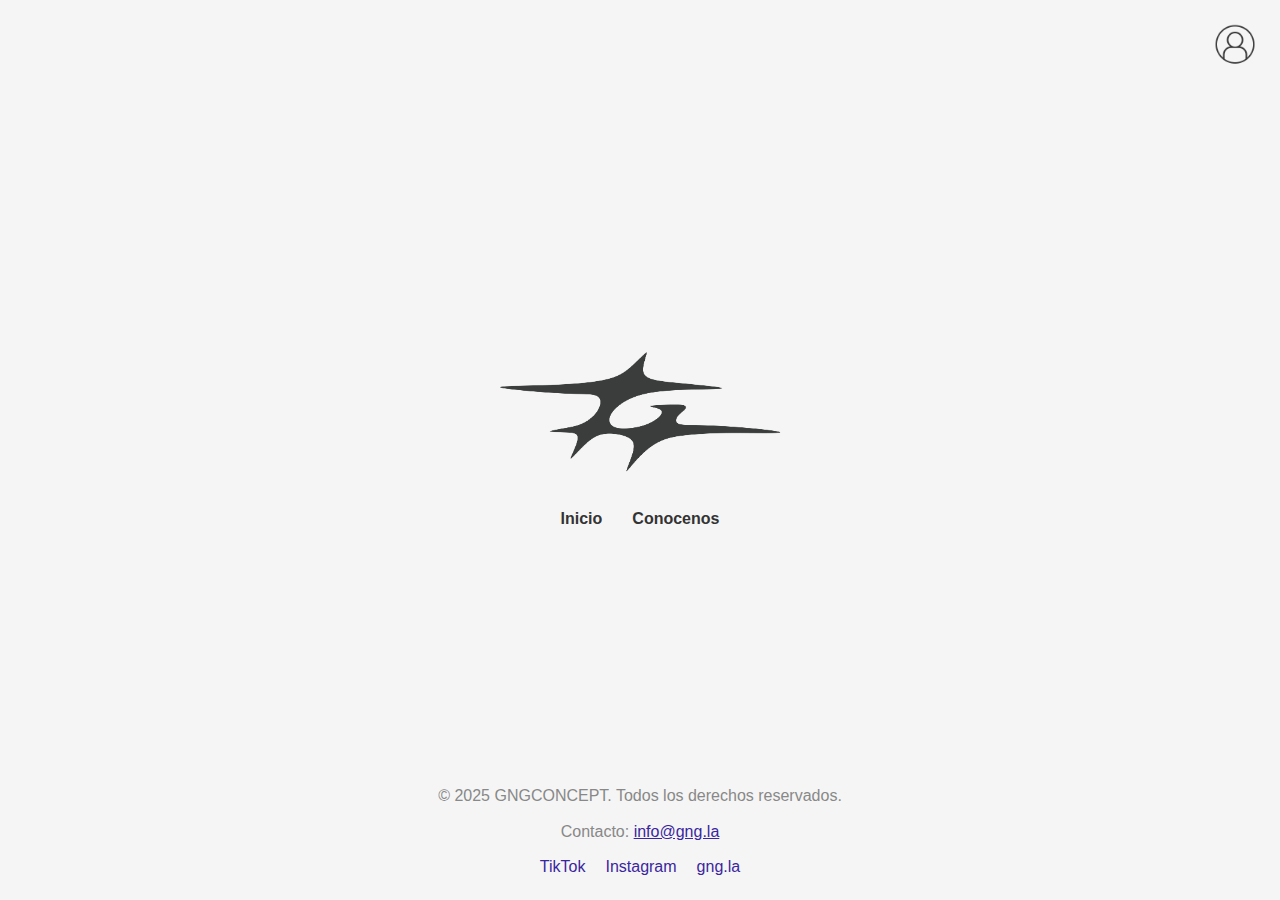
<file: index.html>
<!DOCTYPE html>
<html lang="es">
<head>
    <meta charset="UTF-8">
    <title>Tienda Online - Inicio</title>
    <link rel="stylesheet" href="css/style.css">
    <link rel="icon" href="Logoweb.png"> 
    <meta name="viewport" content="width=device-width, initial-scale=1.0">
</head>
<body>
    <header class="CabeceraSesion">
        <a href = "InicioSesion.html" >
        <img src =img/IniciodeSesion.png alt="Logo de Inicio de Sesion" class="logoSesion">
        </a> 
    </header>
    <main class="paginaprincipal">
        <div class="FotoProductos"> 
            <a href="Productos.html">
                <img class="logo" src= "img/Logoweb.png" alt="logo principal">
            </a> 
            <nav class="navegadorpaginas">
                <ul>
                    <li><a href="index.html">Inicio</a></li>
                    <li><a href="conocenos.html">Conocenos</a></li>
                </ul>
            </nav>
        </div>
    </main>
    
    <footer>
        <p>&copy; 2025 GNGCONCEPT. Todos los derechos reservados.</p>
        <p>Contacto: <a class = "contacto" href="mailto:info@gng.la">info@gng.la</a></p>
        <ul class="redes">
            <li><a href="https://www.tiktok.com/@gng_la">TikTok</a></li>
            <li><a href="https://www.instagram.com/gng.la/">Instagram</a></li>
            <li><a href="https://gng.la/?fbclid=PAZXh0bgNhZW0CMTEAAacppswVg00cTLgOGoFL5g9ITeywrq4RpvFqLQtRa02Vsi8UsEtq618NjhLbVg_aem_0sHKIz45VPwEys_NxoaFTw">gng.la</a></li>
        </ul>
    </footer>
</body>
</html>
</file>
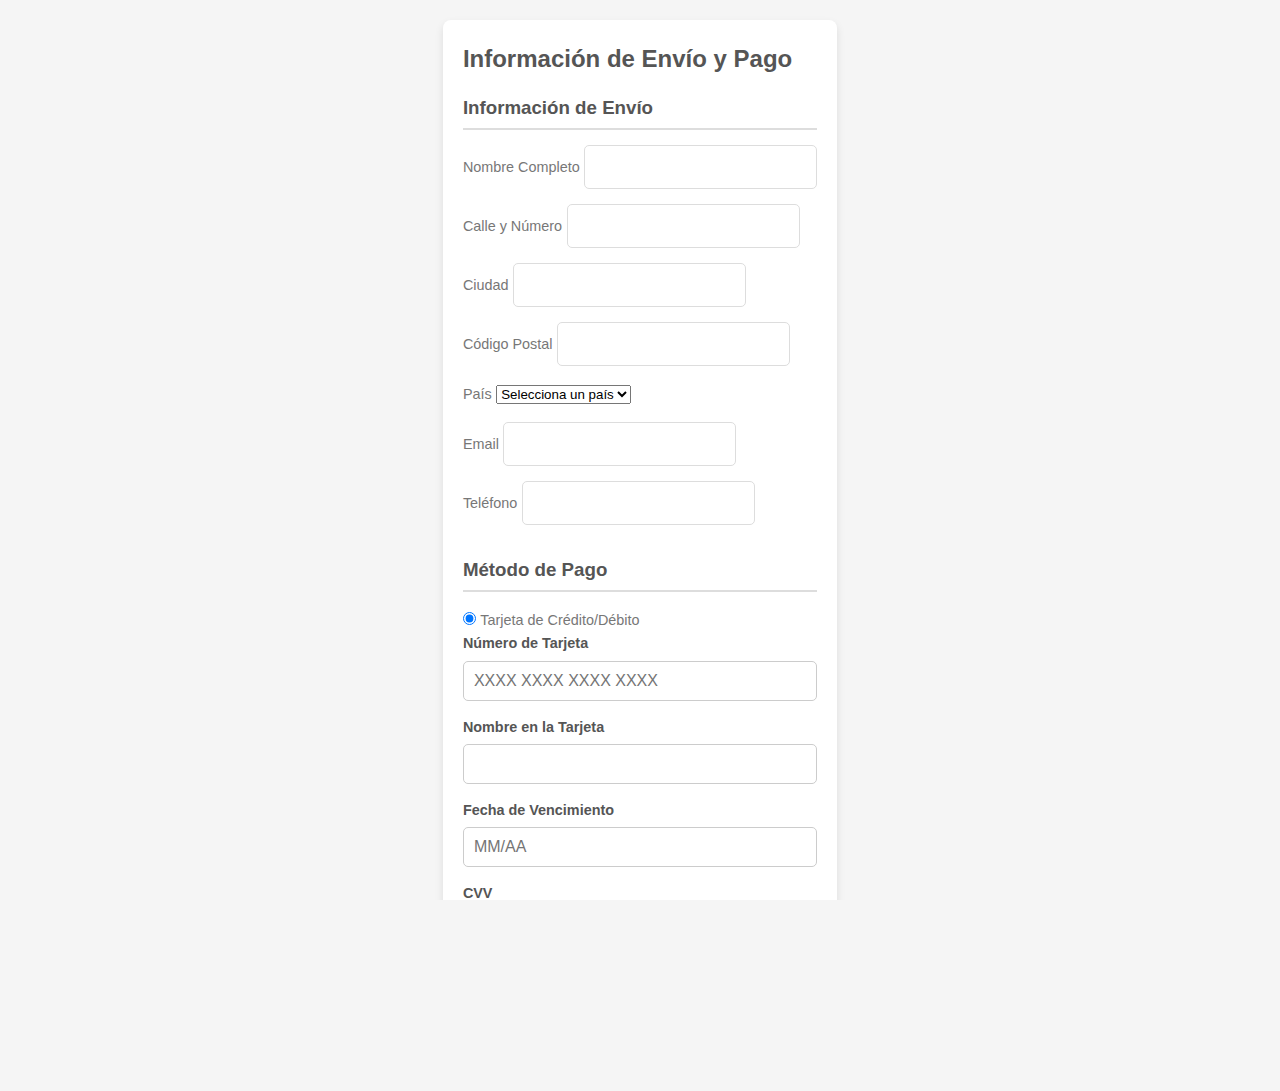
<file: Comprar.html>
<!DOCTYPE html>
<html lang="es">
<head>
    <meta charset="UTF-8">
    <meta name="viewport" content="width=device-width, initial-scale=1.0">
    <title>Página de Pago</title>
    <link rel="stylesheet" href="css/style.css">
</head>
<body class = "ComprarBody">
    <div class="Todo">
        <h2>Información de Envío y Pago</h2>
        
        <div class="EnvioYPago">
            <h3>Información de Envío</h3>
            <form action="#" method="post">
                <div class="NombreLocalizacionEmailTelPa">
                    <label for="nombre">Nombre Completo</label>
                    <input type="text" id="nombre" name="nombre" required>
                </div>
                <div class="NombreLocalizacionEmailTelPa">
                    <label for="calle">Calle y Número</label>
                    <input type="text" id="calle" name="calle" required>
                </div>
                <div class="NombreLocalizacionEmailTelPa">
                    <label for="ciudad">Ciudad</label>
                    <input type="text" id="ciudad" name="ciudad" required>
                </div>
                <div class="NombreLocalizacionEmailTelPa">
                    <label for="cp">Código Postal</label>
                    <input type="text" id="cp" name="cp" required>
                </div>
                <div class="NombreLocalizacionEmailTelPa">
                    <label for="pais">País</label>
                    <select id="pais" name="pais" required>
                        <option value="">Selecciona un país</option>
                        <option value="es">España</option>
                        <option value="mx">México</option>
                        <option value="ar">Argentina</option>
                        </select>
                </div>
                <div class="NombreLocalizacionEmailTelPa">
                    <label for="email">Email</label>
                    <input type="email" id="email" name="email" required>
                </div>
                <div class="NombreLocalizacionEmailTelPa">
                    <label for="telefono">Teléfono</label>
                    <input type="tel" id="telefono" name="telefono" required>
                </div>
            </form>
        </div>

        <div class="EnvioYPago">
            <h3>Método de Pago</h3>
            <div class="payment-options">

                <div class="payment-option">
                <input type="radio" id="payment_tarjeta" name="payment_method" value="tarjeta" checked>
                <label for="payment_tarjeta">Tarjeta de Crédito/Débito</label>

                <div class="card-info">
                    <div class="NombreLocalizacionEmailTelPago">
                    <label for="card_number">Número de Tarjeta</label>
                    <input type="text" id="card_number" name="card_number" placeholder="XXXX XXXX XXXX XXXX">
                    </div>
                    <div class="NombreLocalizacionEmailTelPago">
                    <label for="card_name">Nombre en la Tarjeta</label>
                    <input type="text" id="card_name" name="card_name">
                    </div>
                    <div class="NombreLocalizacionEmailTelPago">
                    <label for="expiry_date">Fecha de Vencimiento</label>
                    <input type="text" id="expiry_date" name="expiry_date" placeholder="MM/AA">
                    </div>
                    <div class="NombreLocalizacionEmailTelPago">
                    <label for="cvv">CVV</label>
                    <input type="text" id="cvv" name="cvv" placeholder="XXX">
                    </div>
                </div>
                </div>

            </div>
        </div>

        <button type="submit" class="btn-pagar">Pagar</button>

    </div>

</body>
</html>
</file>
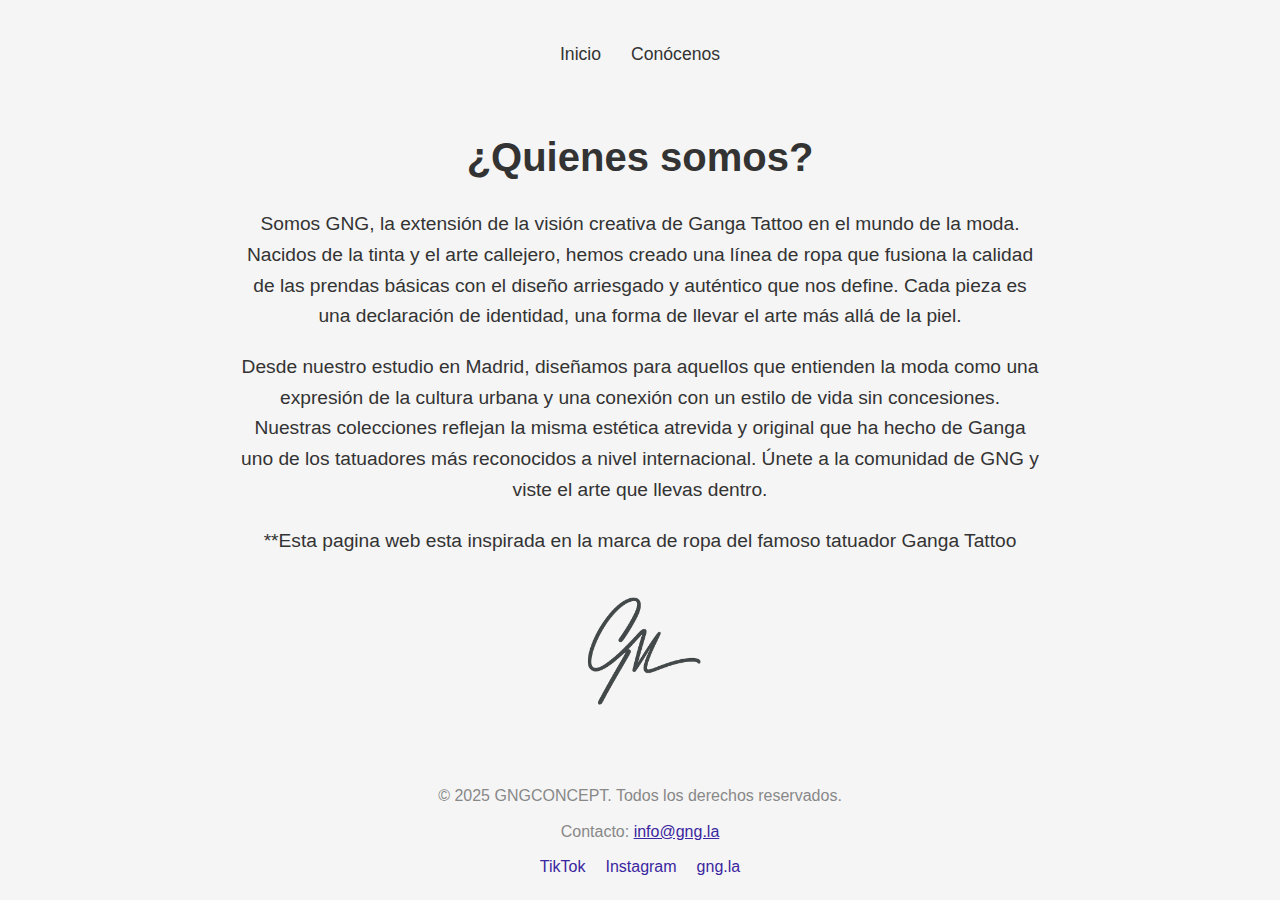
<file: Conocenos.html>
<!DOCTYPE html>
<html lang="es">
<head>
    <meta charset="UTF-8">
    <meta name="viewport" content="width=device-width, initial-scale=1.0">
    <title>Conócenos - GNG</title>
    <link rel="stylesheet" href="css/style.css">
    <meta name="viewport" content="width=device-width, initial-scale=1.0">
</head>
<body>
    <header class="CabeceraConocenos">
        <nav class="nav-menu">
            <a href="index.html">Inicio</a>
            <a href="conocenos.html">Conócenos</a>
        </nav>
    </header>

    <main class="texto">
        <h1>¿Quienes somos?</h1>
        <p>Somos GNG, la extensión de la visión creativa de Ganga Tattoo en el mundo de la moda. 
            Nacidos de la tinta y el arte callejero, hemos creado una línea de ropa que fusiona la calidad 
            de las prendas básicas con el diseño arriesgado y auténtico que nos define. 
            Cada pieza es una declaración de identidad, una forma de llevar el arte más allá de la piel.
        </p>
        <p>Desde nuestro estudio en Madrid, diseñamos para aquellos que entienden la moda como una expresión de la cultura urbana y 
            una conexión con un estilo de vida sin concesiones.
            Nuestras colecciones reflejan la misma estética atrevida y original que ha hecho de Ganga uno de los tatuadores más reconocidos a nivel internacional. 
            Únete a la comunidad de GNG y viste el arte que llevas dentro.
        </p>
        <p class = "Explicar">
            **Esta pagina web esta inspirada en la marca de ropa del famoso tatuador Ganga Tattoo
        </p>
        <img src="img/firma.png" alt="Logo de GNG" class="logo">
    </main>

    <footer class="footerConocenos">
        <p>© 2025 GNGCONCEPT. Todos los derechos reservados.</p>
        <p>Contacto: <a class = "contacto" href="mailto:info@gng.la">info@gng.la</a></p>
        <ul class="redes">
            <li><a href="https://www.tiktok.com/@gng_la">TikTok</a></li>
            <li><a href="https://www.instagram.com/gng.la/">Instagram</a></li>
            <li><a href="https://gng.la/?fbclid=PAZXh0bgNhZW0CMTEAAacppswVg00cTLgOGoFL5g9ITeywrq4RpvFqLQtRa02Vsi8UsEtq618NjhLbVg_aem_0sHKIz45VPwEys_NxoaFTw">gng.la</a></li>
        </ul>
    </footer>
</body>
</html>
</file>
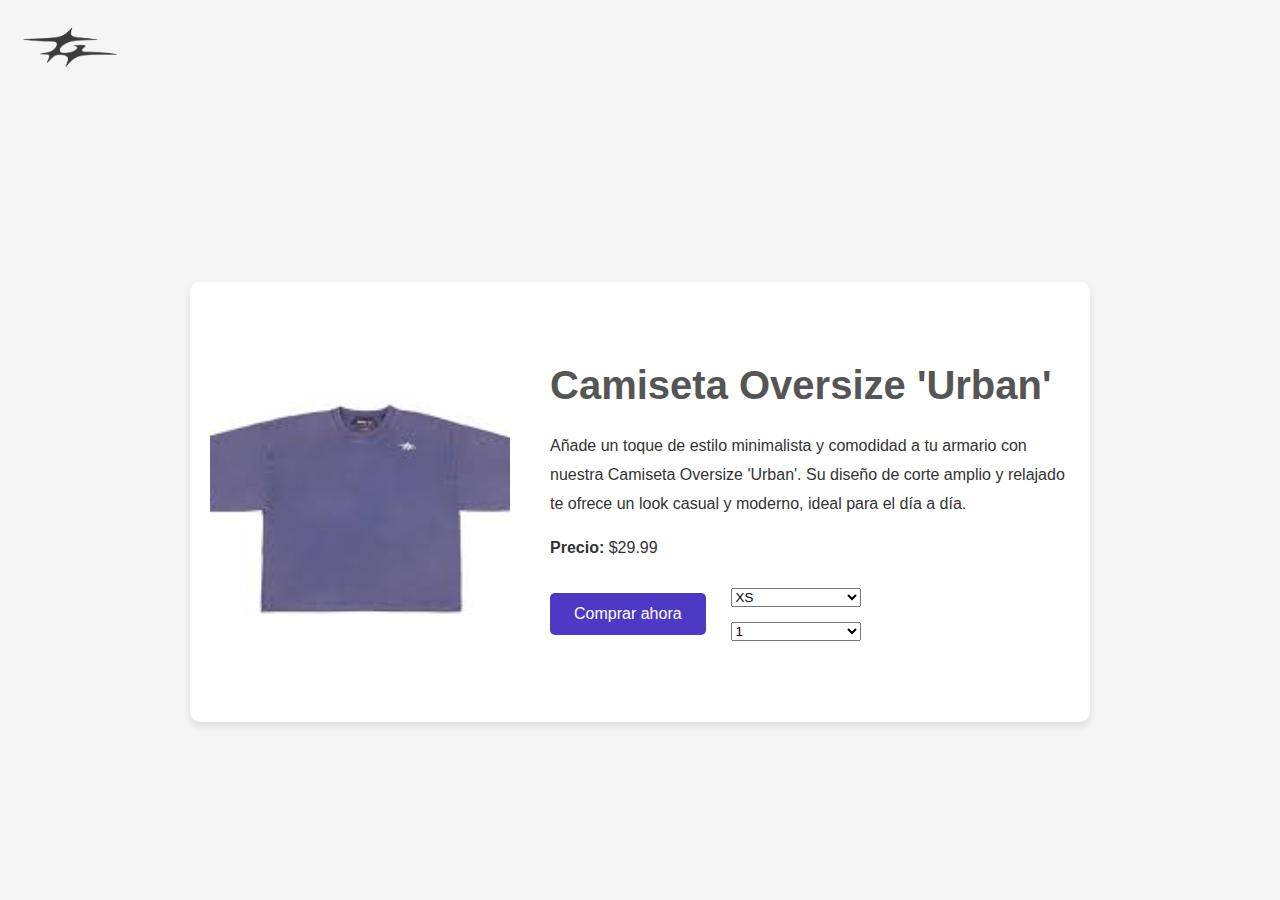
<file: detalle1.html>
<!DOCTYPE html>
<html lang="es">
<head>
    <meta charset="UTF-8">
    <title>Detalles del Producto - Producto 1</title>
    <link rel="stylesheet" href="css/style.css">
    <link rel="icon" href="Logoweb.png">
    <meta name="viewport" content="width=device-width, initial-scale=1.0">
</head>
<body>
    <header class="Cabecera">
        <a href="index.html">
            <img src="img/Logoweb.png" alt="Logo de la tienda" class="logoCabecera">
        </a>
    </header>

    <main class="maindelosproductos">
        <div class="producto-detalle-container">
            <div class="imagen-detalle">
                <img src="img/Producto1.jpeg" alt="" >
            </div>

            <div class="descripcion-detalle">
                <h2>Camiseta Oversize 'Urban'</h2>
                <p>
                    Añade un toque de estilo minimalista y comodidad a tu armario con nuestra Camiseta Oversize 'Urban'. 
                    Su diseño de corte amplio y relajado te ofrece un look casual y moderno, ideal para el día a día.
                </p>
                <p>
                    <strong>Precio:</strong> $29.99
                </p>
                 <div class = "BotonYForms">
                    <button class="Detalles" onclick="window.location.href='Comprar.html'">Comprar ahora
                    </button>
                    <form class = "Tallas">
                        <select id = "Tallas" name = "talla">
                            <optgroup label = "Tallas">
                                <option>XS</option>
                                <option>S</option>
                                <option>M</option>
                                <option>L</option>
                                <option>XL</option>
                            </optgroup>
                        </select>
                        <select id = "CantidadesLimitadas" name = "CantidadesLimitadas">
                            <optgroup label = "Cantidades">
                                <option>1</option>
                                <option>2</option>
                                <option>3</option>
                                <option>4</option>
                                <option>5</option>
                            </optgroup>
                        </select>
                    </form>
                </div>
            </div>
        </div>
    </main>
</body>
</html>
</file>
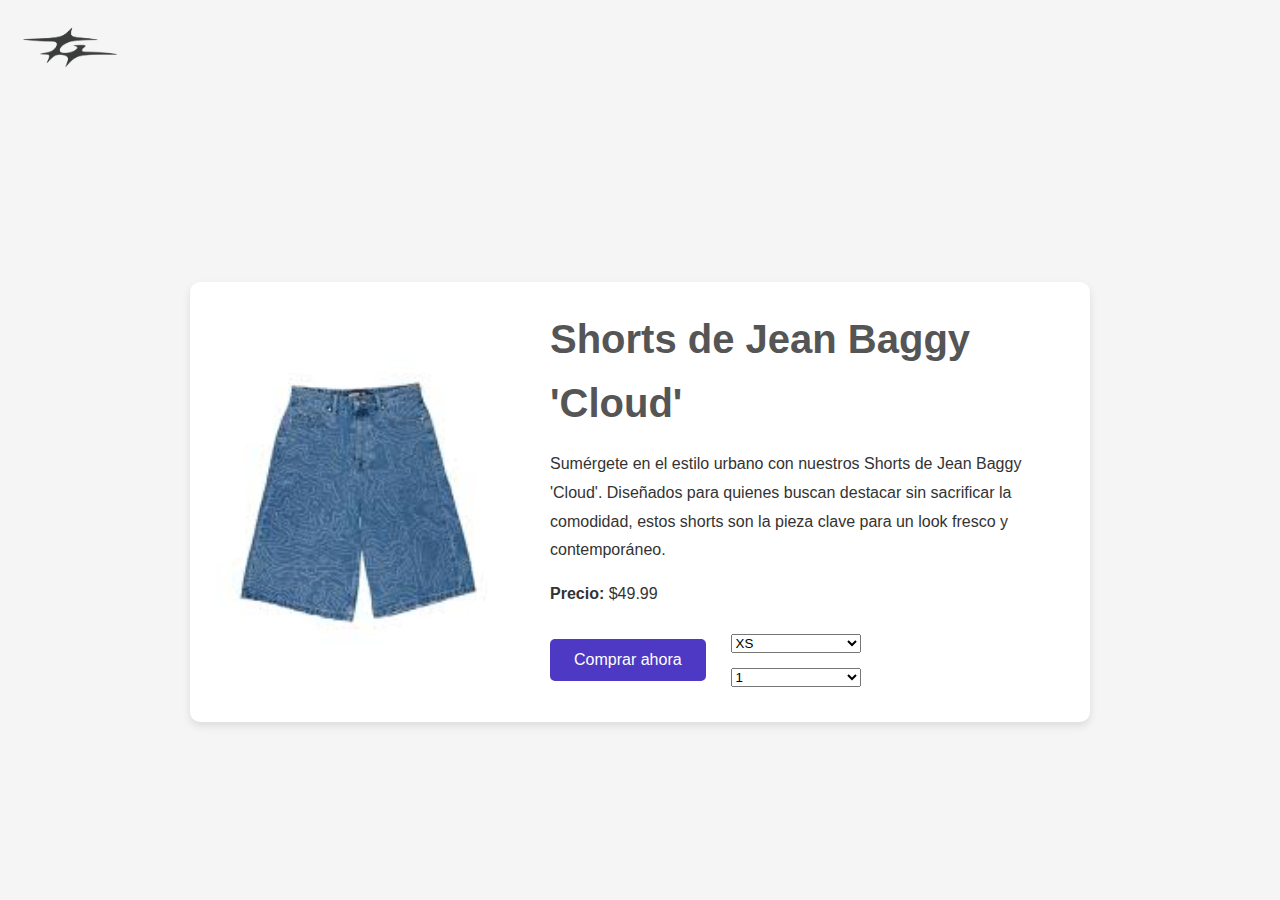
<file: detalle2.html>
<!DOCTYPE html>
<html lang="es">
<head>
    <meta charset="UTF-8">
    <title>Detalles del Producto - Producto 1</title>
    <link rel="stylesheet" href="css/style.css">
    <link rel="icon" href="Logoweb.png">
    <meta name="viewport" content="width=device-width, initial-scale=1.0">
</head>
<body>
    <header class="Cabecera">
        <a href="index.html">
            <img src="img/Logoweb.png" alt="Logo de la tienda" class="logoComprar">
        </a>
    </header>

    <main class="maindelosproductos">
        <div class="producto-detalle-container">
            <div class="imagen-detalle">
                <img src="img/Producto2.jpeg" alt = "">
            </div>

            <div class="descripcion-detalle">
                <h2>Shorts de Jean Baggy 'Cloud'</h2>
                <p>
                    Sumérgete en el estilo urbano con nuestros Shorts de Jean Baggy 'Cloud'. 
                    Diseñados para quienes buscan destacar sin sacrificar la comodidad, 
                    estos shorts son la pieza clave para un look fresco y contemporáneo.
                </p>
                <p>
                    <strong>Precio:</strong> $49.99
                </p>
                 <div class = "BotonYForms">
                    <button class="Detalles" onclick="window.location.href='Comprar.html'">Comprar ahora
                    </button>
                    <form class = "Tallas">
                        <select id = "Tallas" name = "talla">
                            <optgroup label = "Tallas">
                                <option>XS</option>
                                <option>S</option>
                                <option>M</option>
                                <option>L</option>
                                <option>XL</option>
                            </optgroup>
                        </select>
                        <select id = "CantidadesLimitadas" name = "Cantidades Limitadas">
                            <optgroup label = "Cantidades">
                                <option>1</option>
                                <option>2</option>
                                <option>3</option>
                                <option>4</option>
                                <option>5</option>
                            </optgroup>
                        </select>
                    </form>
                </div>
            </div>
        </div>
    </main>
</body>
</html>
</file>
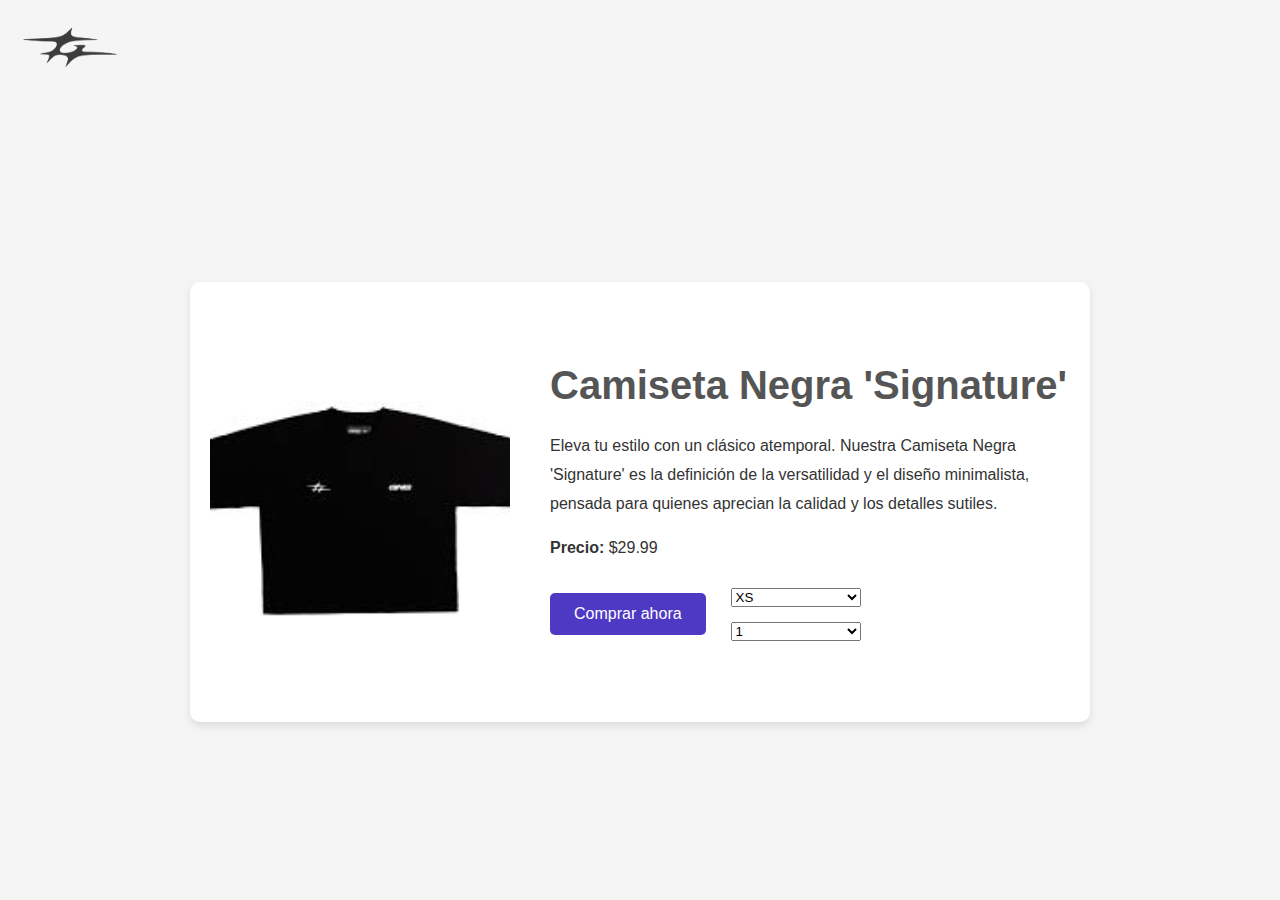
<file: detalle3.html>
<!DOCTYPE html>
<html lang="es">
<head>
    <meta charset="UTF-8">
    <title>Detalles del Producto - Producto 1</title>
    <link rel="stylesheet" href="css/style.css">
    <link rel="icon" href="Logoweb.png">
    <meta name="viewport" content="width=device-width, initial-scale=1.0">
</head>
<body>
    <header class="Cabecera">
        <a href="index.html">
            <img src="img/Logoweb.png" alt="Logo de la tienda" class="logoCabecera">
        </a>
    </header>

    <main class="maindelosproductos">
        <div class="producto-detalle-container">
            <div class="imagen-detalle">
                <img src="img/Producto3.jpeg" alt = "">
            </div>

            <div class="descripcion-detalle">
                <h2>Camiseta Negra 'Signature'</h2>
                <p>
                    Eleva tu estilo con un clásico atemporal.
                    Nuestra Camiseta Negra 'Signature' es la definición de la versatilidad y el diseño minimalista,
                    pensada para quienes aprecian la calidad y los detalles sutiles.
                </p>
                <p>
                    <strong>Precio:</strong> $29.99
                </p>
                 <div class = "BotonYForms">
                    <button class="Detalles" onclick="window.location.href='Comprar.html'">Comprar ahora
                    </button>
                    <form class = "Tallas">
                        <select id = "Tallas" name = "talla">
                            <optgroup label = "Tallas">
                                <option>XS</option>
                                <option>S</option>
                                <option>M</option>
                                <option>L</option>
                                <option>XL</option>
                            </optgroup>
                        </select>
                        <select id = "CantidadesLimitadas" name = "Cantidades Limitadas">
                            <optgroup label = "Cantidades">
                                <option>1</option>
                                <option>2</option>
                                <option>3</option>
                                <option>4</option>
                                <option>5</option>
                            </optgroup>
                        </select>
                    </form>
                </div>
            </div>
        </div>
    </main>
</body>
</html>
</file>
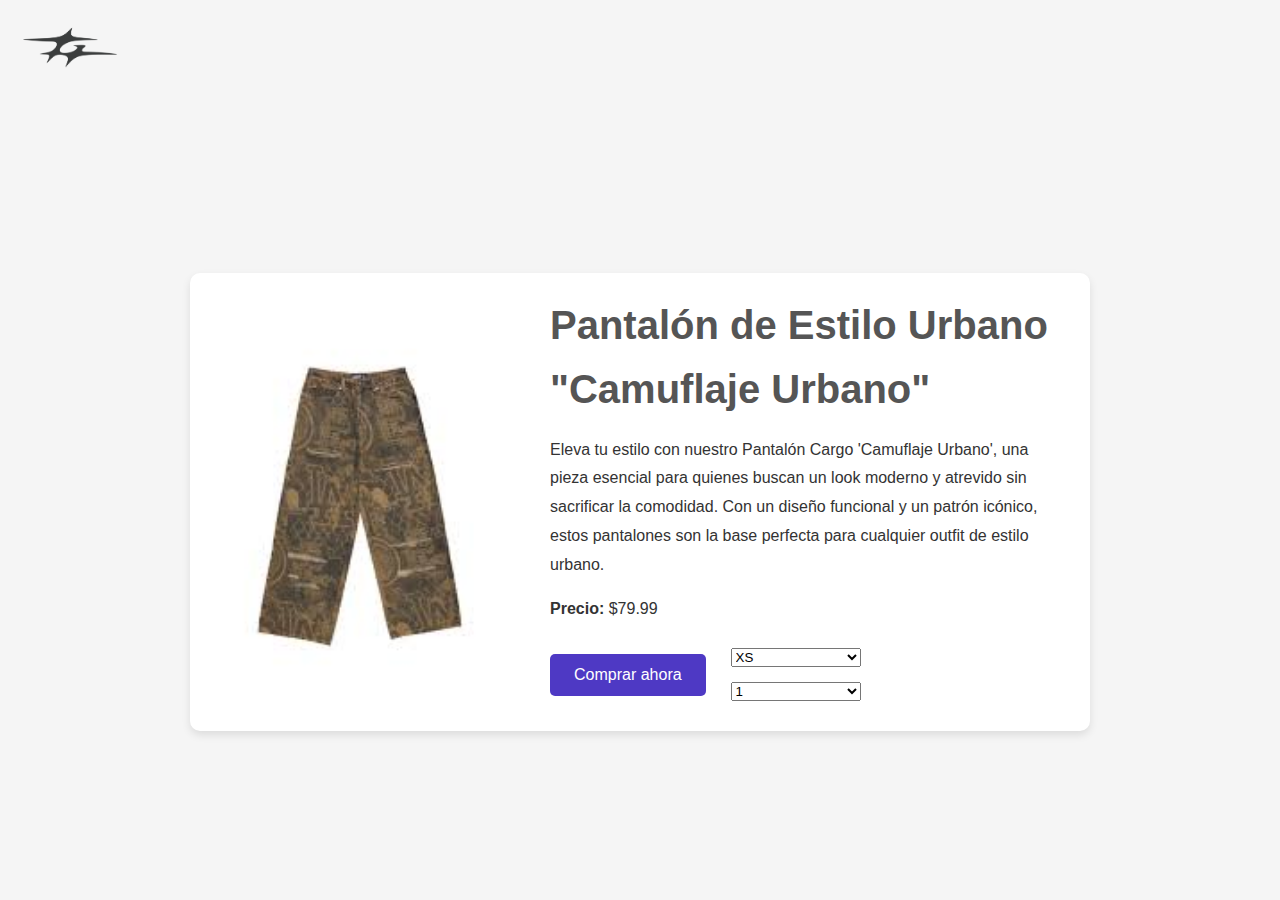
<file: detalle4.html>
<!DOCTYPE html>
<html lang="es">
<head>
    <meta charset="UTF-8">
    <title>Detalles del Producto - Producto 1</title>
    <link rel="stylesheet" href="css/style.css">
    <link rel="icon" href="Logoweb.png">
    <meta name="viewport" content="width=device-width, initial-scale=1.0">
</head>
<body>
    <header class="Cabecera">
        <a href="index.html">
            <img src="img/Logoweb.png" alt="Logo de la tienda" class="logoCabecera">
        </a>
    </header>

    <main class="maindelosproductos">
        <div class="producto-detalle-container">
            <div class="imagen-detalle">
                <img src="img/Producto4.jpeg" alt="">
            </div>

            <div class="descripcion-detalle">
                <h2>Pantalón de Estilo Urbano "Camuflaje Urbano"</h2>
                <p>
                  Eleva tu estilo con nuestro Pantalón Cargo 'Camuflaje Urbano', una pieza esencial para quienes buscan un look moderno y atrevido sin sacrificar la comodidad. 
                  Con un diseño funcional y un patrón icónico, estos pantalones son la base perfecta para cualquier outfit de estilo urbano.
                </p>
                <p>
                    <strong>Precio:</strong> $79.99
                </p>
                <div class = "BotonYForms">
                    <button class="Detalles" onclick="window.location.href='Comprar.html'">Comprar ahora
                    </button>
                    <form class = "Tallas">
                        <select id = "Tallas" name = "talla">
                            <optgroup label = "Tallas">
                                <option>XS</option>
                                <option>S</option>
                                <option>M</option>
                                <option>L</option>
                                <option>XL</option>
                            </optgroup>
                        </select>
                        <select id = "CantidadesLimitadas" name = "Cantidades Limitadas">
                            <optgroup label = "Cantidades">
                                <option>1</option>
                                <option>2</option>
                                <option>3</option>
                                <option>4</option>
                                <option>5</option>
                            </optgroup>
                        </select>
                    </form>
                </div>
            </div>
        </div>
    </main>
</body>
</html>
</file>
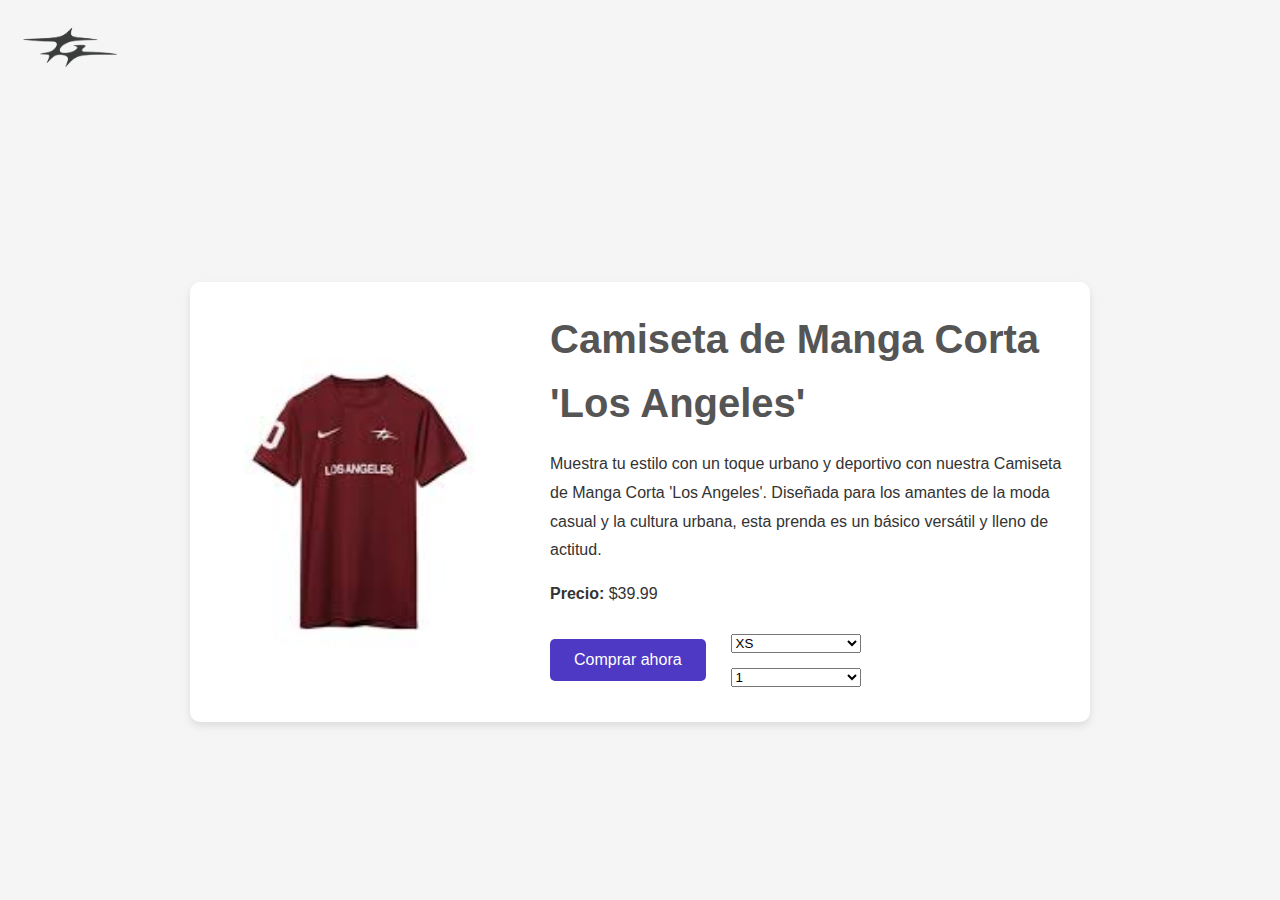
<file: detalle5.html>
<!DOCTYPE html>
<html lang="es">
<head>
    <meta charset="UTF-8">
    <title>Detalles del Producto - Producto 1</title>
    <link rel="stylesheet" href="css/style.css">
    <link rel="icon" href="Logoweb.png">
    <meta name="viewport" content="width=device-width, initial-scale=1.0">
</head>
<body>
    <header class="Cabecera">
        <a href="index.html">
            <img src="img/Logoweb.png" alt="Logo de la tienda" class="logoCabecera">
        </a>
    </header>

    <main class="maindelosproductos">
        <div class="producto-detalle-container">
            <div class="imagen-detalle">
                <img src="img/Producto5.jpeg" alt = "">
            </div>

            <div class="descripcion-detalle">
                <h2>Camiseta de Manga Corta 'Los Angeles'</h2>
                <p>
                   Muestra tu estilo con un toque urbano y deportivo con nuestra Camiseta de Manga Corta 'Los Angeles'. 
                   Diseñada para los amantes de la moda casual y la cultura urbana, esta prenda es un básico versátil y lleno de actitud.
                </p>
                <p>
                    <strong>Precio:</strong> $39.99
                </p>
                <div class = "BotonYForms">
                        <button class="Detalles" onclick="window.location.href='Comprar.html'">Comprar ahora
                    </button>
                        <form class = "Tallas">
                            <select id = "Tallas" name = "talla">
                                <optgroup label = "Tallas">
                                    <option>XS</option>
                                    <option>S</option>
                                    <option>M</option>
                                    <option>L</option>
                                    <option>XL</option>
                                </optgroup>
                            </select>
                            <select id = "CantidadesLimitadas" name = "Cantidades Limitadas">
                                <optgroup label = "Cantidades">
                                    <option>1</option>
                                    <option>2</option>
                                    <option>3</option>
                                    <option>4</option>
                                    <option>5</option>
                                </optgroup>
                            </select>
                        </form>
                 </div>
            </div>
        </div>
    </main>
</body>
</html>
</file>
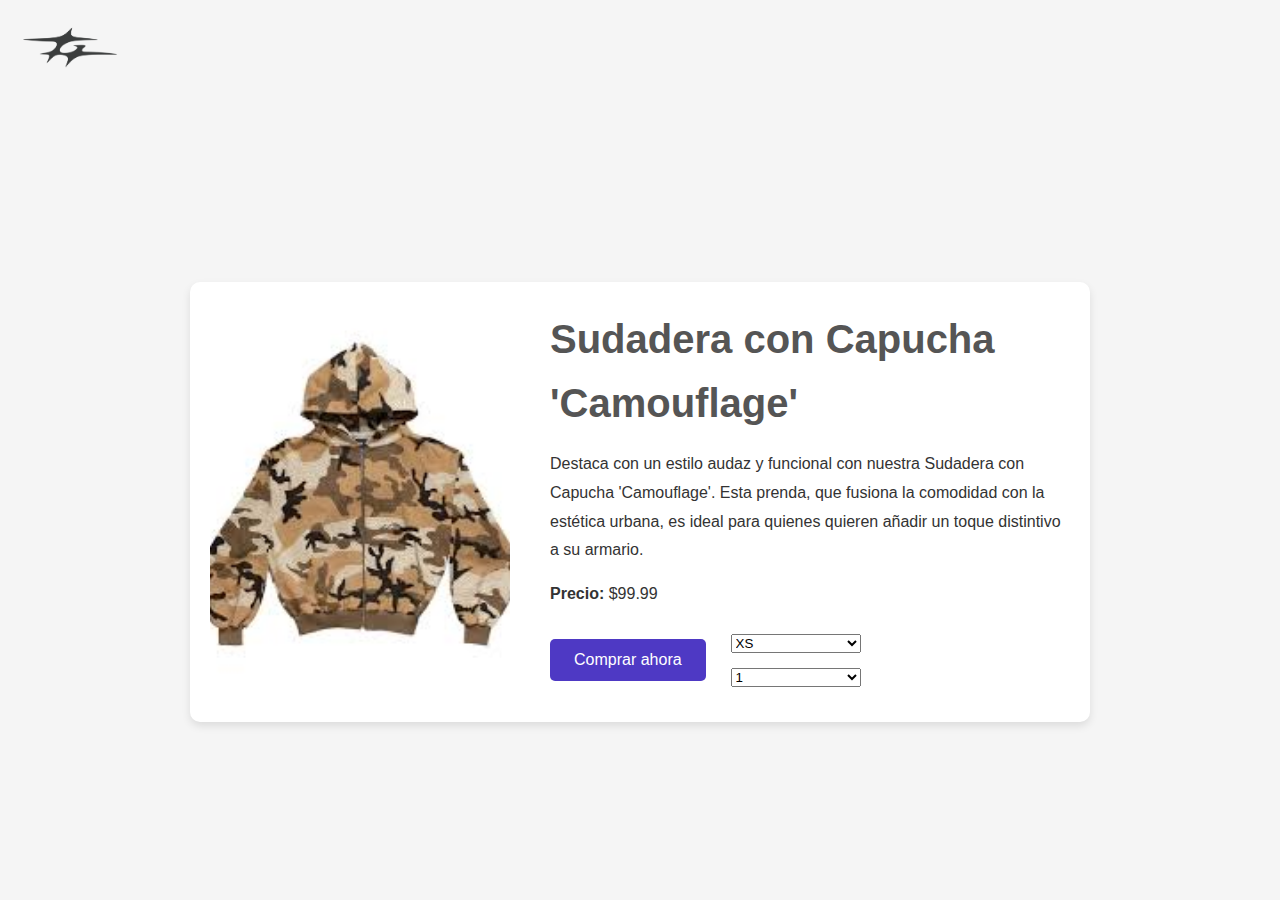
<file: detalle6.html>
<!DOCTYPE html>
<html lang="es">
<head>
    <meta charset="UTF-8">
    <title>Detalles del Producto - Producto 1</title>
    <link rel="stylesheet" href="css/style.css">
    <link rel="icon" href="Logoweb.png">
    <meta name="viewport" content="width=device-width, initial-scale=1.0">
</head>
<body>
    <header class="Cabecera">
        <a href="index.html">
            <img src="img/Logoweb.png" alt="Logo de la tienda" class="logoCabecera">
        </a>
    </header>

    <main class="maindelosproductos">
        <div class="producto-detalle-container">
            <div class="imagen-detalle">
                <img src="img/Producto6.jpeg" alt="">
            </div>

            <div class="descripcion-detalle">
                <h2>Sudadera con Capucha 'Camouflage'</h2>
                <p>
                    Destaca con un estilo audaz y funcional con nuestra Sudadera con Capucha 'Camouflage'. 
                    Esta prenda, que fusiona la comodidad con la estética urbana, es ideal para quienes quieren añadir un toque distintivo a su armario.
                </p>
                <p>
                    <strong>Precio:</strong> $99.99
                </p>
                <div class = "BotonYForms">
                    <button class="Detalles" onclick="window.location.href='Comprar.html'">Comprar ahora
                    </button>
                    <form class = "Tallas">
                        <select id = "Tallas" name = "talla">
                            <optgroup label = "Tallas">
                                <option>XS</option>
                                <option>S</option>
                                <option>M</option>
                                <option>L</option>
                                <option>XL</option>
                            </optgroup>
                        </select>
                        <select id = "CantidadesLimitadas" name = "Cantidades Limitadas">
                            <optgroup label = "Cantidades">
                                <option>1</option>
                                <option>2</option>
                                <option>3</option>
                                <option>4</option>
                                <option>5</option>
                            </optgroup>
                        </select>
                    </form>
                </div>
            </div>
        </div>
    </main>
</body>
</html>
</file>
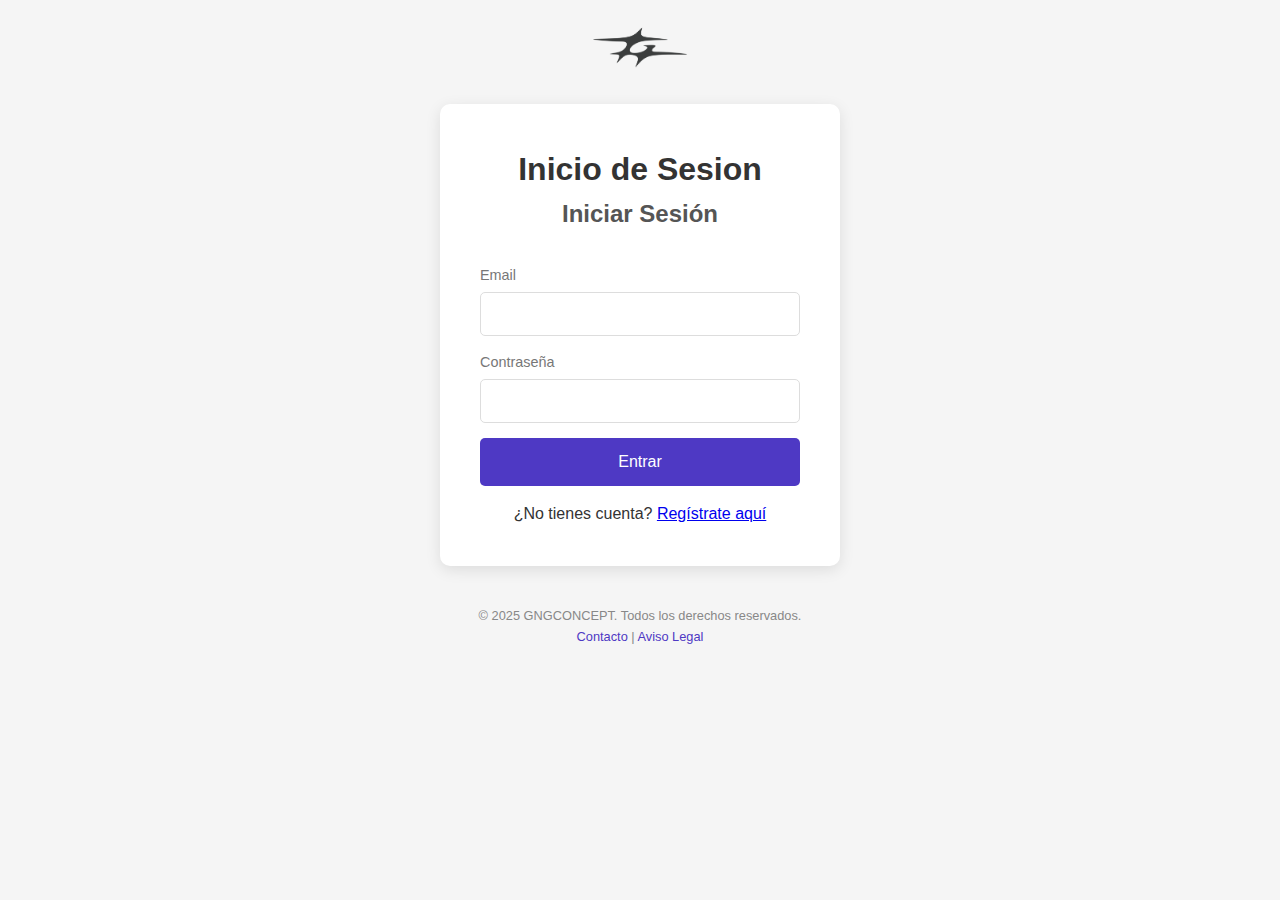
<file: InicioSesion.html>
<!DOCTYPE html>
<html lang="es">
<head>
    <meta charset="UTF-8">
    <meta name="viewport" content="width=device-width, initial-scale=1.0">
    <title>Acceso de Usuario - GNGCONCEPT</title>
    <link rel="stylesheet" href="css/style.css">
    <meta name="viewport" content="width=device-width, initial-scale=1.0"> 
</head>
<body class = "CuerpoSesion">
    <header class = "CabeceraSesion2">
        <a href = "index.html" >
        <img src=img/Logoweb.png alt="Logo de la tienda" class="logoSesion2">
        </a>
    </header>
    <div class="InicioSesion-container">
        <h1>Inicio de Sesion</h1>
        
        <form id="login-form">
            <h2>Iniciar Sesión</h2>
            <div class="contraEmail">
                <label for="login-email">Email</label>
                <input type="email" id="login-email" name="email" required>
            </div>
            
            <div class="contraEmail">
                <label for="login-contra">Contraseña</label>
                <input type="password" id="login-contra" name="contra" required>
            </div>
            
            <input type = "submit"  class="btn-Inicio" value = "Entrar">
            <div>
                ¿No tienes cuenta? <a href = "Registro.html">Regístrate aquí</a>
            </div>
        </form>
        
    </div>

    <footer class="FooterSesion">
        © 2025 GNGCONCEPT. Todos los derechos reservados.
        <br>
        <a href="#">Contacto</a> | <a href="#">Aviso Legal</a>
    </footer>
</body>
</html>
</file>
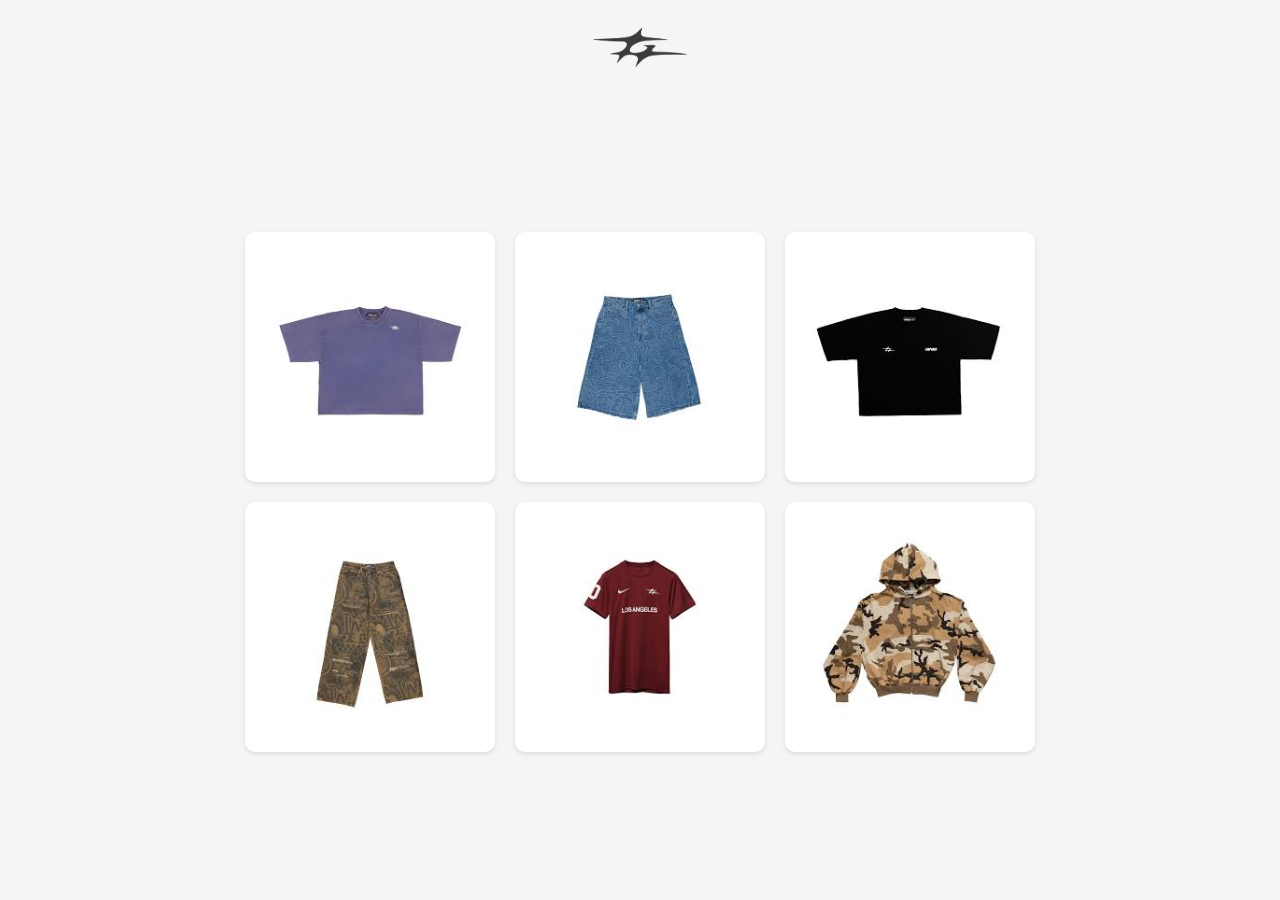
<file: Productos.html>
<!DOCTYPE html>
<html lang="es">
<head>
    <meta charset="UTF-8">
    <title>Tienda Online - Productos</title>
    <link rel="stylesheet" href="css/style.css">
    <link rel="icon" href="Logoweb.png"> 
    <meta name="viewport" content="width=device-width, initial-scale=1.0">
</head>

<body>
    <header class="CabeceraProducto">
        <a href = "index.html" >
            <img src=img/Logoweb.png alt="Logo de la tienda" class="logoCabecera">
        </a> 
    </header>
    <main class="maindelosproductos">
        <div class="productos-destacados">
            <div class="productos">
                <div class="producto">
                    <a href="detalle1.html">
                        <img src="img/Producto1.jpeg" alt="" >
                    </a>
                </div>

                <div class="producto">
                    <a href="detalle2.html">
                        <img src="img/Producto2.jpeg" alt="" >
                    </a>
                </div>

                <div class="producto">
                    <a href="detalle3.html">
                        <img src="img/Producto3.jpeg" alt="" >
                    </a>
                </div>
            </div>
            <div class = "productos">
                 <div class="producto">
                    <a href="detalle4.html">
                        <img src= "img/Producto4.jpeg" alt="" >
                    </a>
                </div>

                <div class="producto">
                    <a href="detalle5.html">
                        <img src="img/Producto5.jpeg" alt="">
                    </a>
                </div>

                <div class="producto">
                    <a href="detalle6.html">
                        <img src="img/Producto6.jpeg" alt="">
                    </a>
                </div>
            </div>
        </div>
    </main>

</body>
</html>
</file>
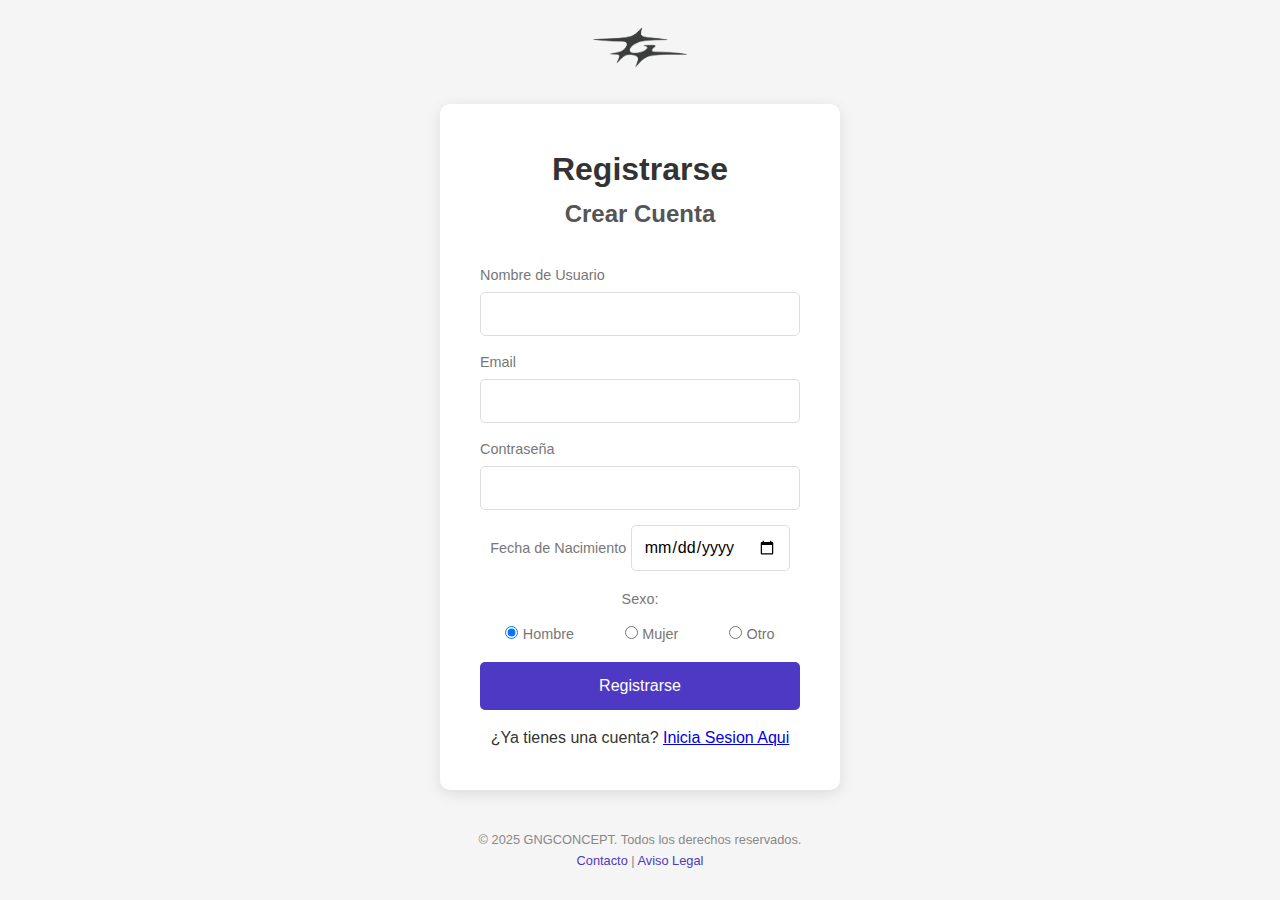
<file: Registro.html>
<!DOCTYPE html>
<html lang="es">
<head>
    <meta charset="UTF-8">
    <meta name="viewport" content="width=device-width, initial-scale=1.0">
    <title>Acceso de Usuario - GNGCONCEPT</title>
    <link rel="stylesheet" href="css/style.css"> 
    <meta name="viewport" content="width=device-width, initial-scale=1.0">
</head>
<body class = CuerpoSesion>
    <header class = "CabeceraSesion2">
        <a href = "index.html" >
        <img src=img/Logoweb.png alt="Logo de la tienda" class="logoSesion2">
        </a>
    </header>
    <div class = Register-container>
        <h1>Registrarse</h1>
          <form id="Register-form">
                <h2>Crear Cuenta</h2>
                
                <div class="NombreContraEmail">
                    <label for="reg-name">Nombre de Usuario</label>
                    <input type="text" id="reg-name" name="name" required>
                </div>
                
                <div class="NombreContraEmail">
                    <label for="reg-email">Email</label>
                    <input type="email" id="reg-email" name="email" required>
                </div>
                
                <div class="NombreContraEmail">
                    <label for="reg-password">Contraseña</label>
                    <input type="password" id="reg-password" name="password" required>
                </div>

                <div class="FechaNacimiento">
                    <label for="Nacimiento">Fecha de Nacimiento</label>
                    <input type="date" id="Nacimiento" name="Nacimiento" required>
                </div>

                <div class="Genero">
                    <label>Sexo:</label>
                    <div class="SeleccionGenero">
                        <div class="Radio">
                            <input type="radio" id="hombre" name="genero" value="hombre" checked>
                            <label for="hombre">Hombre</label>
                        </div>
                        <div class="Radio">
                            <input type="radio" id="mujer" name="genero" value="mujer">
                            <label for="mujer">Mujer</label>
                        </div>
                        <div class="Radio">
                            <input type="radio" id="otro" name="genero" value="otro">
                            <label for="otro">Otro</label>
                        </div>
                    </div>
                </div>
                
                <input type = "submit" class="btn-Registro" name = "Registrarse" value = "Registrarse">
                
                
                <div class="AInicio">
                    ¿Ya tienes una cuenta? <a href="InicioSesion.html">Inicia Sesion Aqui</a>
                </div>

            </form>
    </div>
    <footer class="FooterRegistro">
            © 2025 GNGCONCEPT. Todos los derechos reservados.
            <br>
            <a href="#">Contacto</a> | <a href="#">Aviso Legal</a>
    </footer>
</body>
</file>
<file: css/style.css>
* {
    margin: 0;
    padding: 0;
    box-sizing: border-box;
    font-family: Arial, sans-serif;
}

/* Body */
html, body {
    height: 100%;
    overflow-x: hidden; 
    overflow-y: auto;   
}

body {
    line-height: 1.6;
    color: #333;
    background-color: #f5f5f5;
    display: flex;
    flex-direction: column;
    justify-content: flex-start;
    min-height: 100vh;
}

main {
    flex: 1;
    display: flex;
    justify-content: center;
    align-items: center;
}

/* Body de la página de inicio */
.CabeceraSesion{
    background-color: #f5f5f5;
    color: #000000;
    text-align: center;
    padding: 20px;
    display: flex;
    justify-content: flex-end;
}

.logoSesion{
    max-width: 50px;
    height: auto;
}

.FotoProductos {
    text-align: center;
}

.FotoProductos img {
    width: 300px;
    height: auto;
    transition: transform 0.3s;
}

.FotoProductos img:hover {
    transform: scale(1.1);
}

.navegadorpaginas ul {
    list-style: none;
    display: flex;
    justify-content: center;
    gap: 30px;
}

.navegadorpaginas ul li a {
    color: #333; 
    text-decoration: none;
    font-weight: bold;
    display: inline-block; 
    transition: color 0.3s, transform 0.3s;
}

.navegadorpaginas ul li a:hover {
    color: #645caf;;
    transform: scale(1.1);
}

/* Footer */
footer {
    background-color: #f5f5f5;
    color: #888;
    text-align: center;
    padding: 20px;
}

footer p {
    margin-bottom: 10px;
}

footer .redes {
    list-style: none;
    display: flex;
    justify-content: center;
    gap: 20px;
}

footer .redes li a {
    color: #3a26a0;
    text-decoration: none;
    display: inline-block;
    transition: color 0.3s,transform 0.3s;
}

footer .redes li a:hover {
    color: #645caf;
    transform: scale(1.1);
}
    
/*Pagina productos*/
.CabeceraProducto {
    background-color: #f5f5f5;
    color: #000000;
    padding: 20px;
    display: flex;             
    justify-content: center;
}

.logoCabecera {
    max-width: 100px;              
    height: auto;              
}

.maindelosproductos {
    padding: 40px 20px;
}

.productos{
    display: flex;
    gap: 20px;
    align-items: center;
    margin-bottom: 20px;
}

.producto {
    background-color: #fff;
    padding: 20px;
    border-radius: 10px;
    text-align: center;
    box-shadow: 0px 2px 5px rgba(0,0,0,0.1);
    transition: transform 0.3s;
    width: 250px;
    height: 250px;
}

.productos .producto:hover{
    transform: scale(1.1);
}

.producto img {
    width: 100%;
    height: 100%;
    object-fit: cover;
    margin-bottom: 15px;
    border-radius: 5px;
}

.producto p {
    margin-bottom: 10px;
}

/* Detalles */
.Cabecera {
    background-color: #f5f5f5;
    color: #000000;
    padding: 20px;
    display: flex;             
    align-content: flex-start;
}

.producto-detalle-container {
    display: flex; 
    gap: 40px; 
    padding: 20px;
    max-width: 900px;
    margin: 40px auto;
    background-color: #fff;
    border-radius: 10px;
    box-shadow: 0 4px 8px rgba(0,0,0,0.1);
}

.imagen-detalle {
    flex-shrink: 0; 
    width: 300px;
    height: 400px;
    overflow: hidden;
    border-radius: 5px;
}

.imagen-detalle img {
    width: 100%;
    height: 100%;
    object-fit: cover; 
}

.descripcion-detalle {
    flex-grow: 1; 
    display: flex;
    flex-direction: column;
    justify-content: center;
}

.descripcion-detalle h2 {
    font-size: 2.5rem;
    margin-bottom: 15px;
}

.descripcion-detalle p {
    margin-bottom: 15px;
    line-height: 1.8;
}

.BotonYForms{
    display: flex;
    color:#fff;
    align-items: center;
    gap: 15px;
}

.Tallas{
    padding: 10px;
    height: auto;
    min-width: 150px; 
}

.Cantidad{ 
    padding: 10px;
    height: auto;
    min-width: 150px;
}

.Detalles {
    background-color: #4e39c4;
    color: #fff;
    border: none;
    max-width: 500px;
    padding: 12px 24px;
    border-radius: 5px;
    font-size: 1rem;
    cursor: pointer;
    transition: background-color 0.3s;
}

.Detalles:hover {
    background-color: #645caf;
}

/* Son para el registro y el inicio de sesion */
.CabeceraSesion2{
    background-color: #f5f5f5;
    color: #000000;
    padding: 20px;
    display: flex;
}

.logoSesion2{
    max-width: 100px;
    height: auto;
}

.CuerpoSesion{
    background-color: #f5f5f5;
    display: flex;
    align-items:center ;
}

/* Container Registro e Inicio */
.InicioSesion-container {
    background-color: #fff;
    padding: 40px;
    border-radius: 10px;
    box-shadow: 0 4px 15px rgba(0, 0, 0, 0.1);
    max-width: 400px;
    width: 90%;
    text-align: center;
}

.Register-container {
    background-color: #fff;
    padding: 40px;
    border-radius: 10px;
    box-shadow: 0 4px 15px rgba(0, 0, 0, 0.1);
    max-width: 400px;
    width: 90%;
    text-align: center;
}

form {
    display: flex;
    flex-direction: column;
    gap: 15px;
}

h2 {
    font-size: 1.5rem;
    color: #555;
    margin-bottom: 15px;
}

.contraEmail, .NombreContraEmail{
    display: flex;
    flex-direction: column;
    text-align: left;
}

label {
    font-size: 0.9rem;
    color: #777;
    margin-bottom: 5px;
}

input {
    padding: 12px;
    border: 1px solid #ddd;
    border-radius: 5px;
    font-size: 1rem;
    transition: border-color 0.3s;
}

input:focus {
    outline: none;
    border-color: #4e39c4;
}

.btn-Inicio, .btn-Registro {
    background-color: #4e39c4;
    color: #fff;
    padding: 15px;
    border: none;
    border-radius: 5px;
    cursor: pointer;
    transition: background-color 0.3s;
}

.btn-Inicio:hover, .btn-Registro:hover {
    background-color: #3a26a0;
}

/* Footer styles */
.FooterSesion, .FooterRegistro {
    text-align: center;
    margin-top: 20px;
    font-size: 0.8rem;
    color: #888;
}

.FooterSesion a, .FooterRegistro a {
    color: #4e39c4;
    text-decoration: none;
}

/* Conocenos */
.CabeceraConocenos {
    width: 100%;
    display: flex;
    justify-content: center;
    align-items: center;
    padding: 20px 0;
}

.logo {
    width: 150px;
    height: auto;
}

.nav-menu {
    display: flex;
    justify-content: center;
    margin-top: 20px;
}

.nav-menu a {
    text-decoration: none;
    color: #333;
    margin: 0 15px;
    font-size: 1.1em;
}

.texto {
    flex-grow: 1;
    display: flex;
    flex-direction: column;
    align-items: center;
    justify-content: center;
    text-align: center;
    padding: 20px;
}

.texto h1 {
    font-size: 2.5em;
    margin-bottom: 20px;
}

.texto p {
    max-width: 800px;
    line-height: 1.6;
    margin-bottom: 20px;
    font-size: 1.2em;
}

.footerConocenos {
    text-align: center;
    padding: 20px;
    background-color: #f5f5f5;
}

.RedesConocenos a {
    color: #4e39c4;
}

.contacto{
    color: #3a26a0;
}

.SeleccionGenero {
    display: flex;
    justify-content: space-around;
    margin-top: 10px;
}
/*Comprar*/
.CabeceraComprar{
    background-color: #f5f5f5;
    color: #000000;
    padding: 20px;
    display: flex;
    align-items: center;
}
.logoComprar{
    max-width: 100px;
    height: auto;
}
.ComprarBody {
    font-family: Arial, sans-serif;
    background-color: #f5f5f5;
    display: flex;
    flex-direction: column; 
    align-items: center; 
    justify-content: flex-start;
    margin: 0;;
}

.Todo {
    background-color: #fff;
    padding:20px;
    border-radius: 8px;
    box-shadow: 0 4px 8px rgba(0, 0, 0, 0.1);
    height: fit-content;
    max-width: 500px;
    margin: 20px auto; 
}

h2.h2Compra {
    text-align: center;
    margin-bottom: 5px;
    color: #333;
}

.EnvioYPago {
    margin-bottom: 30px;
}

.EnvioYPago h3 {
    border-bottom: 2px solid #ddd;
    padding-bottom: 5px;
    margin-bottom: 15px;
    color: #555;
}

.NombreLocalizacionEmailTelPago {
    margin-bottom: 15px;
}

.NombreLocalizacionEmailTelPago label {
    display: block;
    margin-bottom: 5px;
    color: #555;
    font-weight: bold;
}

.NombreLocalizacionEmailTelPago input[type="text"],
.NombreLocalizacionEmailTelPago input[type="email"],
.NombreLocalizacionEmailTelPago input[type="tel"],
.NombreLocalizacionEmailTelPago select {
    width: 100%;
    padding: 10px;
    border: 1px solid #ccc;
    border-radius: 5px;
    box-sizing: border-box;
}

.Pago {
    display: flex;
    align-items: center;
    gap: 10px;
    padding: 10px;
    border: 1px solid #ccc;
    border-radius: 5px;
    cursor: pointer;
    transition: border-color 0.3s ease;
}

.Pago:hover {
    border-color: #28a745;
}

.btn-pagar {
    width: 100%;
    padding: 15px;
    background-color: #28a745;
    color: #fff;
    border: none;
    border-radius: 5px;
    font-size: 1.1em;
    cursor: pointer;
    transition: background-color 0.3s ease;
    margin-top: 20px;
}

.btn-pagar:hover {
    background-color: #218838;
}

/* Tablets y móviles */
@media (max-width: 768px) {
    .productos,
    .producto-detalle-container,
    .Cabecera,
    .CabeceraSesion,
    .CabeceraProducto,
    .CabeceraConocenos {
        flex-wrap: wrap;
        flex-direction: column;
        align-items: center;
        text-align: center;
    }

    /* Imágenes más pequeñas */
    img, 
    .producto img, 
    .imagen-detalle img {
        max-width: 100%;
        height: auto;
    }

    /* Contenedores más ajustados */
    .producto,
    .InicioSesion-container,
    .Register-container {
        width: 90%;
        max-width: 400px;
    }

    /* Navegador vertical en móvil */
    .navegadorpaginas ul {
        flex-direction: column;
        gap: 10px;
    }

    /* Texto adaptable */
    .descripcion-detalle h2 {
        font-size: 1.5rem;
    }

    .descripcion-detalle p,
    .texto p {
        font-size: 1rem;    }
}
</file>
